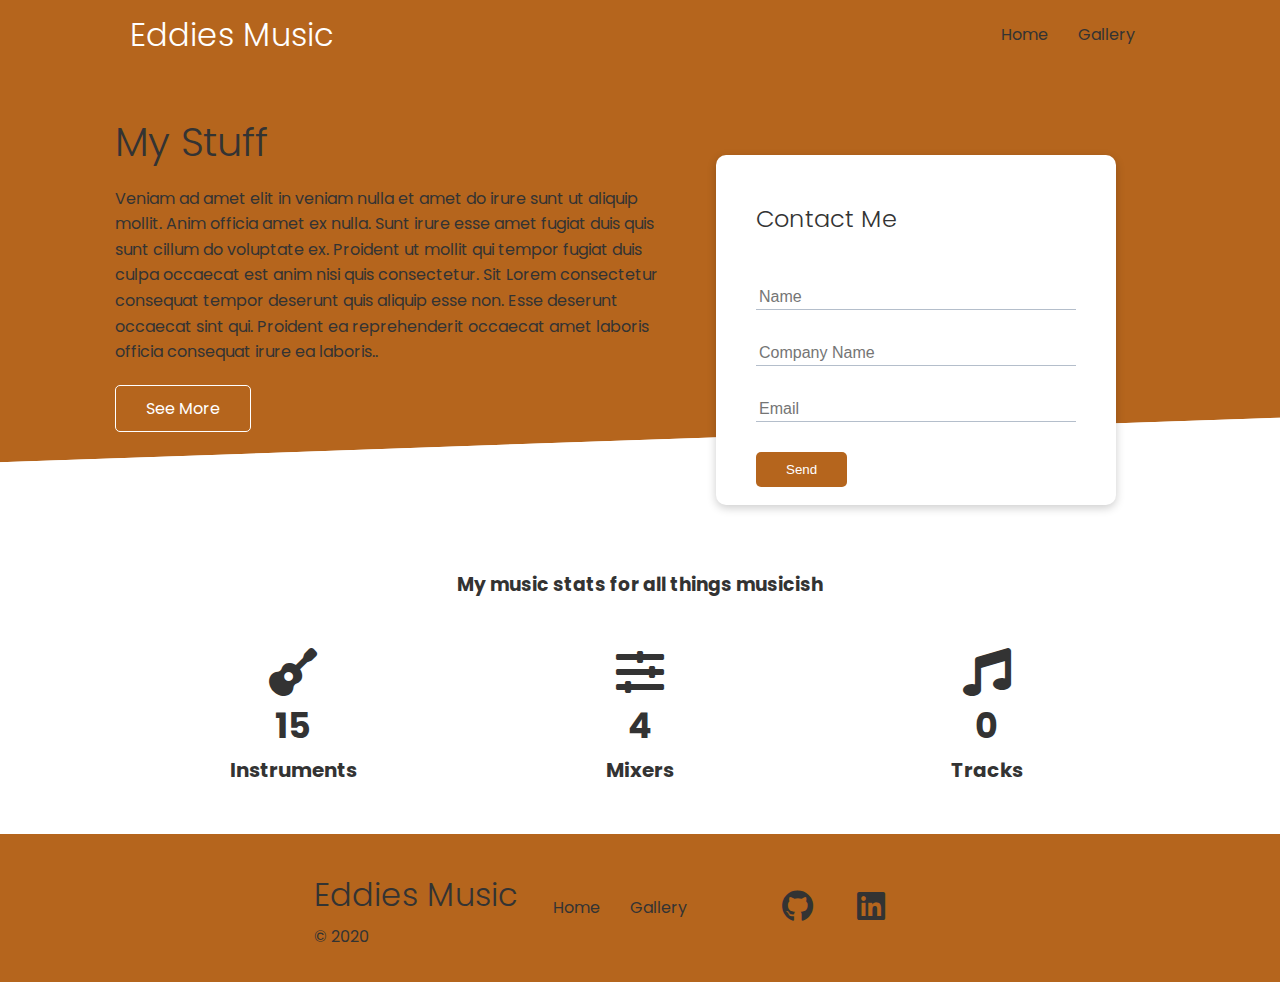
<file: index.html>
<!DOCTYPE html>
<html lang="en">

<head>
    <meta charset="UTF-8">
    <meta name="viewport" content="width=device-width, initial-scale=1.0">
    <link rel="stylesheet" href="https://cdnjs.cloudflare.com/ajax/libs/font-awesome/5.15.1/css/all.min.css" />
    <link rel="stylesheet" href='./assets/css/utilities.css'>
    <link rel="stylesheet" href='./assets/css/styles.css'>
    <title>Eddies Music</title>
</head>

<body>
    <!-- NavBar -->
    <div class="navbar">
        <div class="container flex">
            <h1 class="logo">Eddies Music</h1>
            <nav>
                <ul>
                    <li><a href="index.html">Home</a></li>
                    <li><a href="gallery.html">Gallery</a></li>
                </ul>
            </nav>
        </div>
    </div>

    <!-- Showcase area -->
    <section class="showcase">
        <div class="container grid">
            <div class="showcase-text">
                <h1> My Stuff</h1>
                <p>Veniam ad amet elit in veniam nulla et amet do irure sunt ut aliquip mollit. Anim officia amet ex
                    nulla. Sunt irure esse amet fugiat duis quis sunt cillum do voluptate ex. Proident ut mollit qui
                    tempor fugiat duis culpa occaecat est anim nisi quis consectetur. Sit Lorem consectetur consequat
                    tempor deserunt quis aliquip esse non.
                    Esse deserunt occaecat sint qui. Proident ea reprehenderit occaecat amet laboris officia consequat
                    irure ea laboris..</p>
                <a href="guitars.html" class="btn btn-outline">See More</a>
            </div>
            <div class="showcase-form card">
                <h2>Contact Me</h2>
                <form name="contact" netlify-honeypot="bot-field" method="POST" data-netlify="true">
                    <input type="hidden" name="form-name" value="contact">
                    <p class="hidden">
                        <label>Don’t fill this out if you're human: <input name="bot-field" /></label>
                      </p>
                    <div class="form-control">
                        <input type="text" name="name" placeholder="Name" required>
                    </div>
                    <div class="form-control">
                        <input type="text" name="company" placeholder="Company Name" required>
                    </div>
                    <div class="form-control">
                        <input type="email" name="email" placeholder="Email" required>
                    </div>
                    <input type="submit" value="Send" class="btn btn-primary">
                </form>
            </div>
        </div>
    </section>

    <!-- Stats -->
    <section class="stats">
        <div class="container">
            <h3 class="stats-heading text-center my-1">My music stats for all things musicish</h3>
            <div class="grid grid-3 text-center my-4">
                <div>
                    <i class="fas fa-guitar fa-3x"></i>
                    <h3>15</h3>
                    <p class="text-secondary">Instruments</p>
                </div>
                <div>
                    <i class="fas fa-sliders-h fa-3x"></i>
                    <h3>4</h3>
                    <p class="text-secondary">Mixers</p>
                </div>
                <div>
                    <i class="fas fa-music fa-3x"></i>
                    <h3>0</h3>
                    <p class="text-secondary">Tracks</p>
                </div>
            </div>
        </div>
    </section>

    <!-- Footer -->
    <footer class="footer bg-footer py-3 flex">
        <div class="container grid grid-3">
            <div>
                <h1>Eddies Music</h1>
                <p>&copy; 2020</p>
            </div>
            <nav>
                <ul>
                    <li><a href="index.html">Home</a></li>
                    <li><a href="gallery.html">Gallery</a></li>
                </ul>
            </nav>
            <div class="social">
                <a href="https://github.com/saundersEddie" target="_blank"><i class="fab fa-github fa-2x"></i></a>
                <a href="https://www.linkedin.com/in/edwyn-saunders/" target="_blank"><i
                        class="fab fa-linkedin fa-2x"></i></a>
            </div>
        </div>
    </footer>
</body>

</html>
</file>
<file: assets/css/utilities.css>
/* Utilities EXS 3rd December 2020
  Took this idea from Brad Traversey keep my site wide styling in one place, this also gives me the opportunity
  to slowly build out a framework thats easy to port around to other projects */

/* Imports */
@import url("https://fonts.googleapis.com/css2?family=Poppins:wght@300&display=swap");

/* Variables */
:root {
  --primary-colour: #b5651d;
  --primary-font: #333333;
}
/* Flex */
.flex {
  display: flex;
  justify-content: center;
  align-items: center;
  height: 100%;
}

/* Container */
.container {
  max-width: 1100px;
  margin: 0 auto;
  overflow: auto;
  padding: 0 40px;
}

/* Cards */
.card {
  background-color: white;
  color: #333;
  border-radius: 10px;
  box-shadow: 0 3px 10px rgb(0, 0, 0, 0.2);
  padding: 20px;
  margin: 10px;
}

/* Grid */
.grid {
  display: grid;
  grid-template-columns: repeat(2, 1fr);
  gap: 20px;
  justify-content: center;
  align-items: center;
  height: 100%;
}

.grid-3 {
  grid-template-columns: repeat(3, 1fr);
}



/* Buttons */
.btn {
  display: inline-block;
  padding: 10px 30px;
  cursor: pointer;
  background-color: var(--primary-colour);
  color: #fff;
  border: none;
  border-radius: 5px;
}

.btn-outline {
  background-color: transparent;
  border: 1px #fff solid;
}

.btn:hover {
  transform: scale(0.98);
}

.text-center {
  text-align: center;
}

/* Margins */
.my-1 {
  margin: 1rem 0;
}
.my-2 {
  margin: 1.5rem 0;
}
.my-3 {
  margin: 2rem 0;
}
.my-4 {
  margin: 3rem 0;
}
.my-5 {
  margin: 4rem 0;
}
.m-1 {
  margin: 1rem;
}
.m-2 {
  margin: 1.5rem;
}
.m-3 {
  margin: 2rem;
}
.m-4 {
  margin: 3rem;
}
.m-5 {
  margin: 4rem;
}

/* Padding */
.py-1 {
  padding: 1rem 0;
}
.py-2 {
  padding: 1.5rem 0;
}
.py-3 {
  padding: 2rem 0;
}
.py-4 {
  padding: 3rem 0;
}
.py-5 {
  padding: 4rem 0;
}
.p-1 {
  padding: 1rem;
}
.p-2 {
  padding: 1.5rem;
}
.p-3 {
  padding: 2rem;
}
.p-4 {
  padding: 3rem;
}
.p-5 {
  padding: 4rem;
}
</file>
<file: assets/css/styles.css>
/* General Stylesheet - EXS 3rd December 2020 
  For the most part this will cover all pages on this site, for larger projects it maybe beneficial to break it down further */
/* @import 'utilities.css' */

* {
  box-sizing: border-box;
  padding: 0;
  margin: 0;
}

body {
  font-family: "Poppins", sans-serif;
  color: var(--primary-font);
  line-height: 1.6;
}

ul {
  list-style-type: none;
}

a {
  text-decoration: none;
  color: #333;
}

h1,
h2 {
  font-weight: 300;
  line-height: 1.2;
  margin: 10px 0;
}

p {
  margin: 10px, 0;
}

img {
  width: 100%;
}

/* Navbar */
.navbar {
  background-color: var(--primary-colour);
  color: white;
  height: 70px;
}

.navbar ul {
  display: flex;
}

.navbar a {
  color: var(--primary-font);
  padding: 10px;
  margin: 0 5px;
}

.navbar a:hover {
  border-bottom: 2px #fff solid;
}

.navbar .flex {
  justify-content: space-between;
}

/* Showcase */
.showcase {
  height: 400px;
  background-color: var(--primary-colour);
  color: var(--primary-font);
  position: relative;
}

.showcase h1 {
  font-size: 40px;
}

.showcase p {
  margin: 20px 0;
}

.showcase .grid {
  overflow: visible;
  grid-template-columns: 55% 45%;
  gap: 30px;
}

.showcase-form {
  position: relative;
  top: 60px;
  height: 350px;
  width: 400px;
  padding: 40px;
  z-index: 100;
}

.showcase-form .form-control {
  margin: 30px 0;
}

.showcase-form input[type="text"],
.showcase-form input[type="email"] {
  border: 0;
  border-bottom: 1px solid #b4becb;
  width: 100%;
  padding: 3px;
  font-size: 16px;
}

.showcase-form input:focus {
  outline: none;
}

.showcase::before,
.showcase::after {
  content: "";
  position: absolute;
  height: 100px;
  bottom: -70px;
  right: 0;
  left: 0;
  background: white;
  transform: skewY(-3deg);
  -webkit-transform: skewY(-2deg);
  -moz-transform: skewY(-2deg);
  -ms-transform: skewY(-2deg);
}

/* Stats */
.stats {
  padding-top: 100px;
}

.stats-heading {
  max-width: 500px;
  margin: auto;
}

.stats .grid h3 {
  font-size: 35px;
}

.stats .grid p {
  font-size: 20px;
  font-weight: bold;
}

/* Footer */
.footer .social a {
  margin: 0 10px;
}

.bg-footer {
  background-color: var(--primary-colour);
}

.footer .flex {
  justify-content: space-between;
}

.footer ul {
  display: flex;
}

.footer a {
  color: var(--primary-font);
  padding: 10px;
  margin: 0 5px;
}

.footer a:hover {
  border-bottom: 2px #fff solid;
}

/* Instruments */
.instruments .flex {
  flex-wrap: wrap;
}

.instruments .card {
  text-align: center;
  margin: 18px 10px 40px;
  transition: transform 0.2s ease-in;
}
/* .instruments img {
  width: 40%;
  height: 40%;
} */

.instruments .card h4 {
  font-size: 18px;
  margin-bottom: 10px;
}

.instruments .card:hover {
  transform: translateY(-10px);
}

.hidden {
  visibility: hidden;
  height: 0;
}
/* Media Queries */

/* Tablets and under */
@media (max-width: 768px) {
  .grid,
  .showcase .grid,
  .stats .grid,
  .cli .grid,
  .cloud .grid,
  .features-main .grid,
  .docs-main .grid {
    grid-template-columns: 1fr;
    grid-template-rows: 1fr;
  }

  .showcase {
    height: auto;
  }

  .showcase-text {
    text-align: center;
    margin-top: 40px;
    animation: slideInFromTop 1s ease-in;
  }

  .showcase-form {
    justify-self: center;
    margin: auto;
    animation: slideInFromBottom 1s ease-in;
  }

  .cli .grid > *:first-child {
    grid-column: 1;
    grid-row: 1;
  }

  .features-head,
  .features-sub-head,
  .docs-head {
    text-align: center;
  }

  .features-head img,
  .features-sub-head img,
  .docs-head img {
    justify-self: center;
  }

  .features-main .grid > *:first-child,
  .features-main .grid > *:nth-child(2) {
    grid-column: 1;
  }
}

/* Mobile */
@media (max-width: 500px) {
  .navbar {
    height: 110px;
  }

  .navbar .flex {
    flex-direction: column;
  }

  .navbar ul {
    padding: 10px;
    background-color: rgba(0, 0, 0, 0.1);
  }

  .showcase-form {
    width: 300px;
  }
}
</file>
